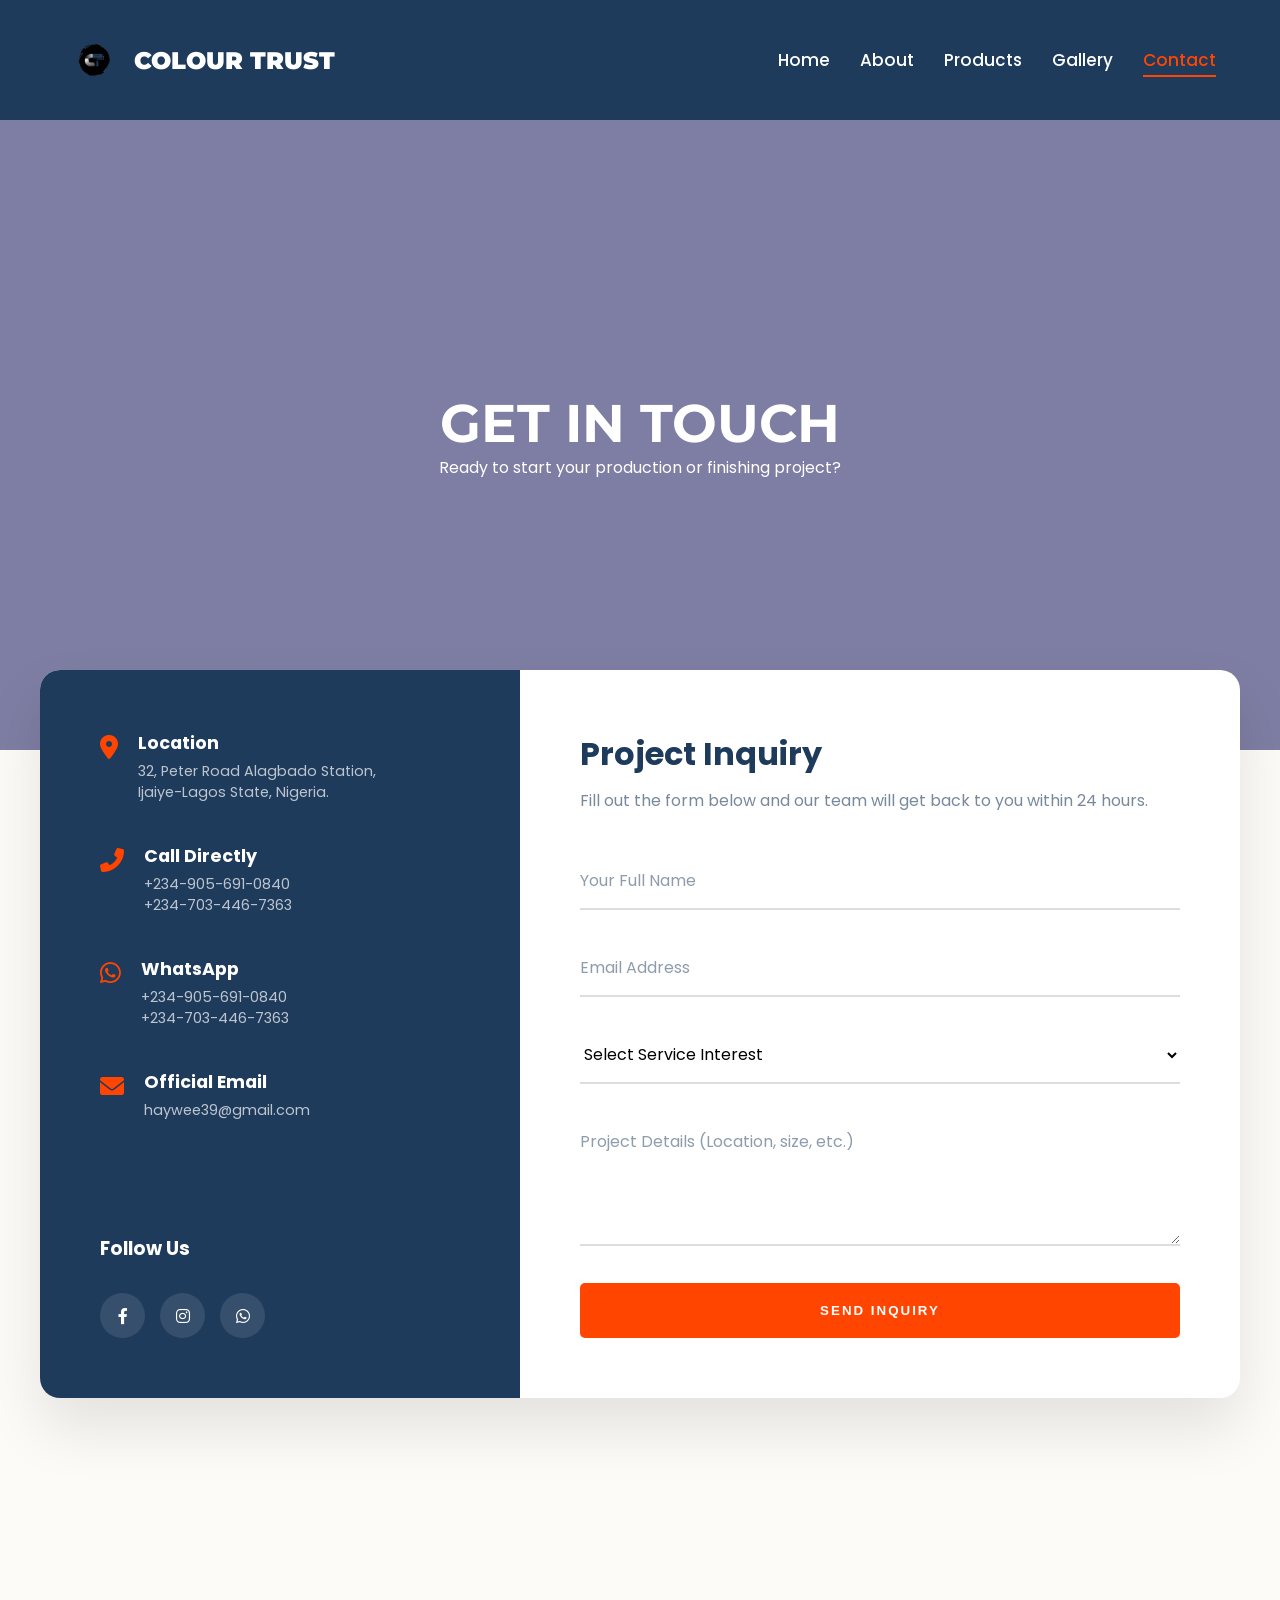
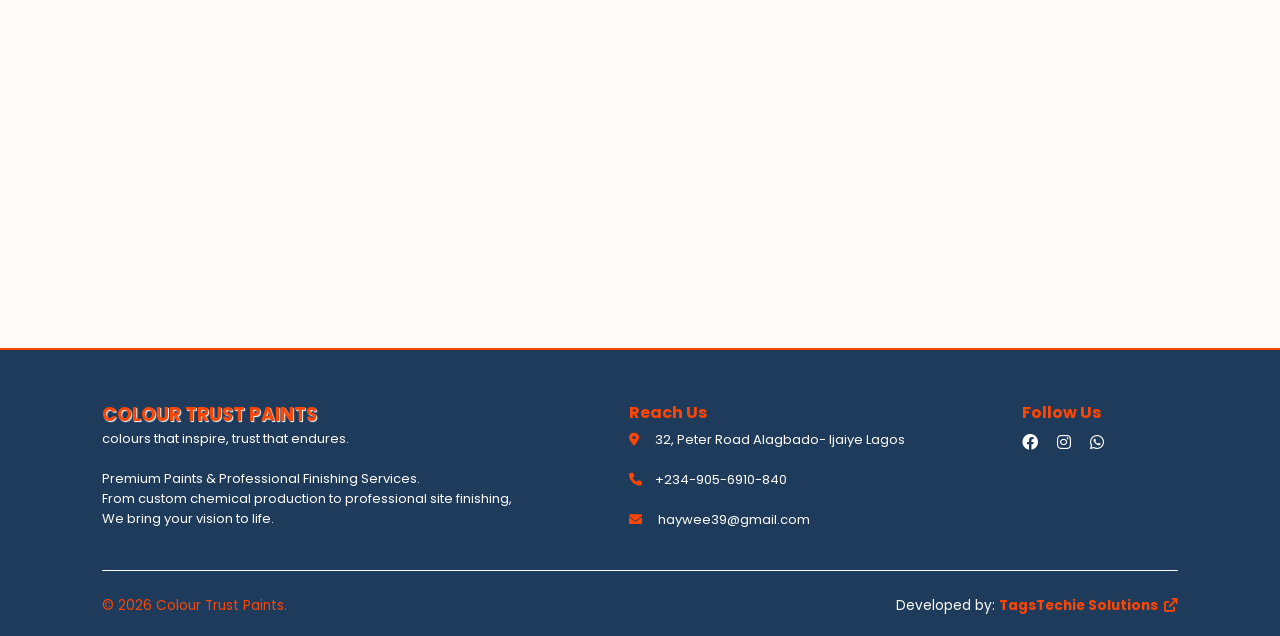
<file: contact.html>
<!DOCTYPE html>
<html lang="en">
<head>
    <meta charset="UTF-8">
    <meta name="viewport" content="width=device-width, initial-scale=1.0">
    <title>Contact Us | Colour Trust Paints</title>
    
    <link rel="stylesheet" href="https://unpkg.com/aos@next/dist/aos.css" />
    <link rel="stylesheet" href="https://cdnjs.cloudflare.com/ajax/libs/font-awesome/6.0.0/css/all.min.css">
    <link href="https://fonts.googleapis.com/css2?family=Montserrat:wght@700;900&family=Poppins:wght@300;400;600&display=swap" rel="stylesheet">
    
    <link rel="stylesheet" href="./navfolder/nav.css">
    <link rel="stylesheet" href="./footnavfolder/foot.css">
    <link rel="stylesheet" href="./contact.css">

    <link rel="icon" sizes="32*32" href="./main_logo-removebg-preview.png">
   
</head>
<body>

    <!-- ******************************************* -->
        <header class="sticky-nav">
            <div class="sticky-nav-container">
                <a href="index.html" class="sticky-nav-logo">
                    <img src="./main_logo-removebg-preview.png" alt="Colour Trust Logo">
                    <span class="brand-name">COLOUR TRUST</span>
                </a>

                <nav class="sticky-nav-menu">
                <ul>
                    <li><a href="index.html">Home</a></li>
                    <li><a href="about.html">About</a></li>
                    <li><a href="products.html">Products</a></li>
                    <li><a href="gallery.html">Gallery</a></li>
                    <li><a href="contact.html" class="active">Contact</a></li>
                </ul>
                </nav>

                <button class="sticky-nav-toggle" aria-label="Toggle Menu">
                    <i class="fas fa-bars"></i>
                </button>
            </div>
        </header>
    <!-- ******************************************* -->


    <section class="contact-hero">
        <div data-aos="zoom-out">
            <h1>Get In Touch</h1>
            <p>Ready to start your production or finishing project?</p>
        </div>
    </section>

    <div class="contact-wrapper" data-aos="fade-up">
        <div class="contact-info">
            <div>
                <div class="info-item">
                    <i class="fas fa-map-marker-alt"></i>
                    <div>
                        <h3>Location</h3>
                        <p>32, Peter Road Alagbado Station, <br>Ijaiye-Lagos State, Nigeria.</p>
                    </div>
                </div>
                <div class="info-item">
                    <i class="fas fa-phone-alt"></i>
                    <div>
                        <h3>Call  Directly</h3>
                        <p>+234-905-691-0840</p>
                        <p>+234-703-446-7363</p>
                    </div>
                </div>
                <div class="info-item">
                    <i class="fab fa-whatsapp"></i>
                    <div>
                        <h3>WhatsApp</h3>
                        <p>+234-905-691-0840</p>
                        <p>+234-703-446-7363</p>
                    </div>
                </div>
                <div class="info-item">
                    <i class="fas fa-envelope"></i>
                    <div>
                        <h3>Official Email</h3>
                        <p>haywee39@gmail.com</p>
                    </div>
                </div>
            </div>

            <div>
                <h3>Follow Us</h3>
                <div class="social-circle">
                    <a href="#"><i class="fab fa-facebook-f"></i></a>
                    <a href="#"><i class="fab fa-instagram"></i></a>
                    <a href="#"><i class="fab fa-whatsapp"></i></a>
                </div>
            </div>
        </div>

        <div class="contact-form-box">
            <h2>Project Inquiry</h2>
            <p>Fill out the form below and our team will get back to you within 24 hours.</p>
            
            <form action="#">
                <div class="input-group">
                    <input type="text" required>
                    <label>Your Full Name</label>
                </div>
                <div class="input-group">
                    <input type="email" required>
                    <label>Email Address</label>
                </div>
                <div class="input-group">
                    <select style="border-bottom: 2px solid #ddd; width: 100%; padding: 15px 0; outline: none; background: transparent;">
                        <option value="" disabled selected>Select Service Interest</option>
                        <option value="production">Paint Production (Purchase)</option>
                        <option value="finishing">Professional Site Finishing</option>
                        <option value="consultancy">Site Assessment / Quote</option>
                    </select>
                </div>
                <div class="input-group">
                    <textarea rows="4" required></textarea>
                    <label>Project Details (Location, size, etc.)</label>
                </div>
                <button type="submit" class="btn-send">Send Inquiry</button>
            </form>
        </div>
    </div>

    <div class="map-section">
        <iframe src="https://www.google.com/maps/embed?pb=!1m18!1m12!1m3!1d126829.40428616196!2d3.203362097265625!3d6.6455171!2m3!1f0!2f0!3f0!3m2!1i1024!2i768!4f13.1!3m3!1m2!1s0x103b96df6774f767%3A0x63346d0e909a9096!2sAlagbado!5e0!3m2!1sen!2sng!4v1700000000000!5m2!1sen!2sng" width="100%" height="100%" style="border:0;" allowfullscreen="" loading="lazy"></iframe>
    </div>

    <!-- ******************************************** -->
          <div id="footer"></div>
    <!-- ************************************************************************* -->

    <script src="https://unpkg.com/aos@next/dist/aos.js"></script>
    <script>
        AOS.init({ duration: 1000, mirror: true });
    </script>
    <script src="./navfolder/nav.js"></script>
    <script src="./footnavfolder/foot.js"></script>
</body>
</html>
</file>
<file: navfolder/nav.css>
*, *::before, *::after{
  box-sizing: border-box;
}

html, body{
  width: 100%;
  margin: 0;
  padding: 0;
  overflow-x: hidden;
  font-family: 'Poppins', sans-serif; 
}
:root {
  --nav-height: 120px;
  --nav-bg: #1f3b5c;
  --nav-orange: #FF4500;
  --nav-white: #ffffff;
  --nav-transition: all 0.4s cubic-bezier(0.4, 0, 0.2, 1);
  --nav-shadow: 0 4px 20px rgba(0, 0, 0, 0.15);
}

/* NAVIGATION WRAPPER */
.sticky-nav {
  position: fixed;
  top: 0;
  left: 0;
  width: 100%;
  height: var(--nav-height);
  background-color: var(--nav-bg);
  transition: var(--nav-transition);
  z-index: 99999;
  display: flex;
  align-items: center;
}

/* SCROLLED STATE (Slightly smaller for sleekness) */
.sticky-nav.scrolled {
  height: 80px;
  box-shadow: var(--nav-shadow);
}

.sticky-nav-container {
  width: 100%;
  max-width: 1300px;
  margin: 0 auto;
  padding: 0 5%;
  display: flex;
  align-items: center;
  justify-content: space-between;
}

/* LOGO AREA */
.sticky-nav-logo {
  display: flex;
  align-items: center;
  gap: 10px;
  text-decoration: none;
}

.sticky-nav-logo img {
  height: 60px;
  transition: var(--nav-transition);
}

.sticky-nav.scrolled .sticky-nav-logo img { height: 50px; }

.brand-name {
  color: var(--nav-white);
  font-weight: 900;
  font-size: 1.5rem;
  font-family: 'Montserrat', sans-serif;
}

/* MENU LINKS */
.sticky-nav-menu ul {
  display: flex;
  list-style: none;
  gap: 30px;
  margin: 0;
  padding: 0;
}

.sticky-nav-menu a {
  color: var(--nav-white);
  text-decoration: none;
  font-weight: 500;
  font-size: 17px;
  position: relative;
  transition: 0.3s;
}

.sticky-nav-menu a::after {
  content: '';
  position: absolute;
  bottom: -5px;
  left: 0;
  width: 0;
  height: 2px;
  background-color: var(--nav-orange);
  transition: width 0.3s ease;
}

.sticky-nav-menu a:hover, 
.sticky-nav-menu a.active {
  color: var(--nav-orange);
}

.sticky-nav-menu a:hover::after,
.sticky-nav-menu a.active::after {
  width: 100%;
}

/* MOBILE TOGGLE */
.sticky-nav-toggle {
  display: none;
  background: none;
  border: none;
  color: var(--nav-white);
  font-size: 2rem;
  cursor: pointer;
  z-index: 10001;
}

/* MOBILE RESPONSIVENESS */
@media (max-width: 768px) {
  .sticky-nav-toggle { display: block; }

  .sticky-nav-menu {
    position: fixed;
    top: 0;
    left: 0;
    width: 100%;
    height: 100vh;
    background-color: var(--nav-bg);
    display: flex;
    justify-content: center;
    align-items: center;
    /* Fancy Reveal Animation */
    clip-path: circle(0% at 90% 5%);
    transition: clip-path 0.6s ease-in-out;
  }

  .sticky-nav-menu.mobile-active {
    clip-path: circle(150% at 90% 5%);
  }

  .sticky-nav-menu ul {
    flex-direction: column;
    text-align: center;
    gap: 40px;
  }

  .sticky-nav-menu a { font-size: 20px; }
}
</file>
<file: footnavfolder/foot.css>
/* --- FOOTER --- */
        footer { 
          background: var(--navy); 
          color: #fff; 
          padding: 50px 8% 20px; 
          border-top: 2px solid var(--orangered); 
        }
        /* .footer-grid { display: grid; grid-template-columns: repeat(auto-fit, minmax(200px, 1fr)); gap: 40px; margin-bottom: 40px; } */
        .footer-grid{
          display: flex;
          width: 100%;
          height: auto;
          justify-content: space-between;
        }
        .footer-bottom { 
          margin-top: 20px;
          border-top: 1px solid #fff;
          padding-top: 25px; 
          display: flex; 
          justify-content: space-between; 
          flex-wrap: wrap; 
          font-size: 0.85rem; 
        }
        .footer-box p, .footer-box li{
           margin-bottom:20px; 
           font-size: 13px;
        }
        .footer-box li i{
          color:var(--orangered); 
          margin-right:10px;
        }
        .social-links a { color: #fff; margin-right: 15px; font-size: 1rem; transition: 0.3s; }
        .social-links a:hover { color: var(--orangered); transform: scale(1.2); }


         footer{
          list-style: none;
         }

    
    
    
         @media (max-width: 992px) {
              .footer-grid{
                flex-direction: column;
        }
            .nav-links { display: none; }
            .menu-btn { display: block; }
        }
</file>
<file: contact.css>
:root {
            --orangered: #FF4500;
            --navy: #1f3b5c;
            --dark: #02021a;
            --white: #ffffff;
            --transition: all 0.4s cubic-bezier(0.165, 0.84, 0.44, 1);
        }

        * { margin: 0; padding: 0; box-sizing: border-box; }
        body { font-family: 'Poppins', sans-serif; background: #fdfbf7; color: var(--navy); overflow-x: hidden; }


      

          /* ---CONTACT  HERO --- */
        .contact-hero {
            margin-top: 120px;
            height: 70vh;
            background: linear-gradient(rgba(0,0,80,0.5), rgba(0,0,80,0.5)), 
                        url('https://images.unsplash.com/photo-1595428774223-ef52624120d2?q=80&w=2070');
            background-size: cover;
            background-position: center;
            display: flex;
            align-items: center;
            justify-content: center;
            color: #fff;
            text-align: center;
        }

        .contact-hero h1 { font-family: 'Montserrat'; font-size: 3.3rem; text-transform: uppercase; }

        /* --- MAIN CONTACT SECTION --- */
        .contact-wrapper {
            max-width: 1200px; 
            margin: -80px auto 100px;
            display: grid; grid-template-columns: 1fr 1.5fr;
            background: #fff; border-radius: 20px; overflow: hidden;
            box-shadow: 0 30px 60px rgba(0,0,0,0.1);
        }

        /* Left Side: Info */
        .contact-info {
            background: var(--navy); color: #fff; padding: 60px;
            display: flex; flex-direction: column; justify-content: space-between;
        }
        .info-item { display: flex; align-items: flex-start; margin-bottom: 40px; }
        .info-item i { font-size: 1.5rem; color: var(--orangered); margin-right: 20px; margin-top: 5px; }
        .info-item h3 { 
            /* font-family: Montserrat;  */
            font-size: 1.1rem; 
            margin-bottom: 5px; 
        }
        .info-item p { opacity: 0.7; font-size: 0.9rem; }

        .social-circle { display: flex; gap: 15px; margin-top: 30px; }
        .social-circle a { 
            width: 45px; height: 45px; background: rgba(255,255,255,0.1); 
            display: flex; align-items: center; justify-content: center; 
            border-radius: 50%; color: #fff; text-decoration: none; transition: var(--transition);
        }
        .social-circle a:hover { background: var(--orangered); transform: translateY(-5px); }

        /* Right Side: Form */
        .contact-form-box { padding: 60px; }
        .contact-form-box h2 { 
            /* font-family: Montserrat;  */
            font-size: 2rem; 
            margin-bottom: 10px; 
        }
        .contact-form-box p { margin-bottom: 40px; opacity: 0.6; }

        .input-group { position: relative; margin-bottom: 30px; }
        .input-group input, .input-group textarea, .input-group select {
            width: 100%; padding: 15px 0; border: none; border-bottom: 2px solid #ddd;
            outline: none; font-family: inherit; font-size: 1rem; transition: var(--transition);
            background: transparent;
        }
        .input-group label { 
            position: absolute; 
            top: 15px; 
            left: 0; 
            pointer-events: none; 
            transition: var(--transition); 
            opacity: 0.5; 
        }
        
        /* Animation for Input Focus */
        .input-group input:focus ~ label, .input-group input:valid ~ label,
        .input-group textarea:focus ~ label, .input-group textarea:valid ~ label {
            top: -10px; font-size: 0.8rem; color: var(--orangered); opacity: 1;
        }
        .input-group input:focus, .input-group textarea:focus { border-bottom-color: var(--orangered); }

        .btn-send {
            width: 100%; padding: 20px; background: var(--orangered); color: #fff;
            border: none; border-radius: 5px; font-weight: 700; cursor: pointer;
            text-transform: uppercase; letter-spacing: 2px; transition: var(--transition);
        }
        .btn-send:hover { transform: translateY(-5px); box-shadow: 0 10px 20px rgba(255, 69, 0, 0.3); }

        /* --- MAP SECTION --- */
        .map-section { 
            height: 450px; 
            width: 100%; 
            filter: grayscale(100%) invert(90%);
           
        }

        
        
        
        @media (max-width: 992px) {
            .contact-wrapper { grid-template-columns: 1fr; margin: 20px; }
            .contact-info { padding: 40px; }
        }

                 @media (max-width: 768px ){
            .contact-hero {
                height: 50vh;
                padding: 1rem;
            }

            .contact-hero h1 { 
              font-size: 2.8rem; 
              margin-bottom: 10px;
            }
          }
</file>
